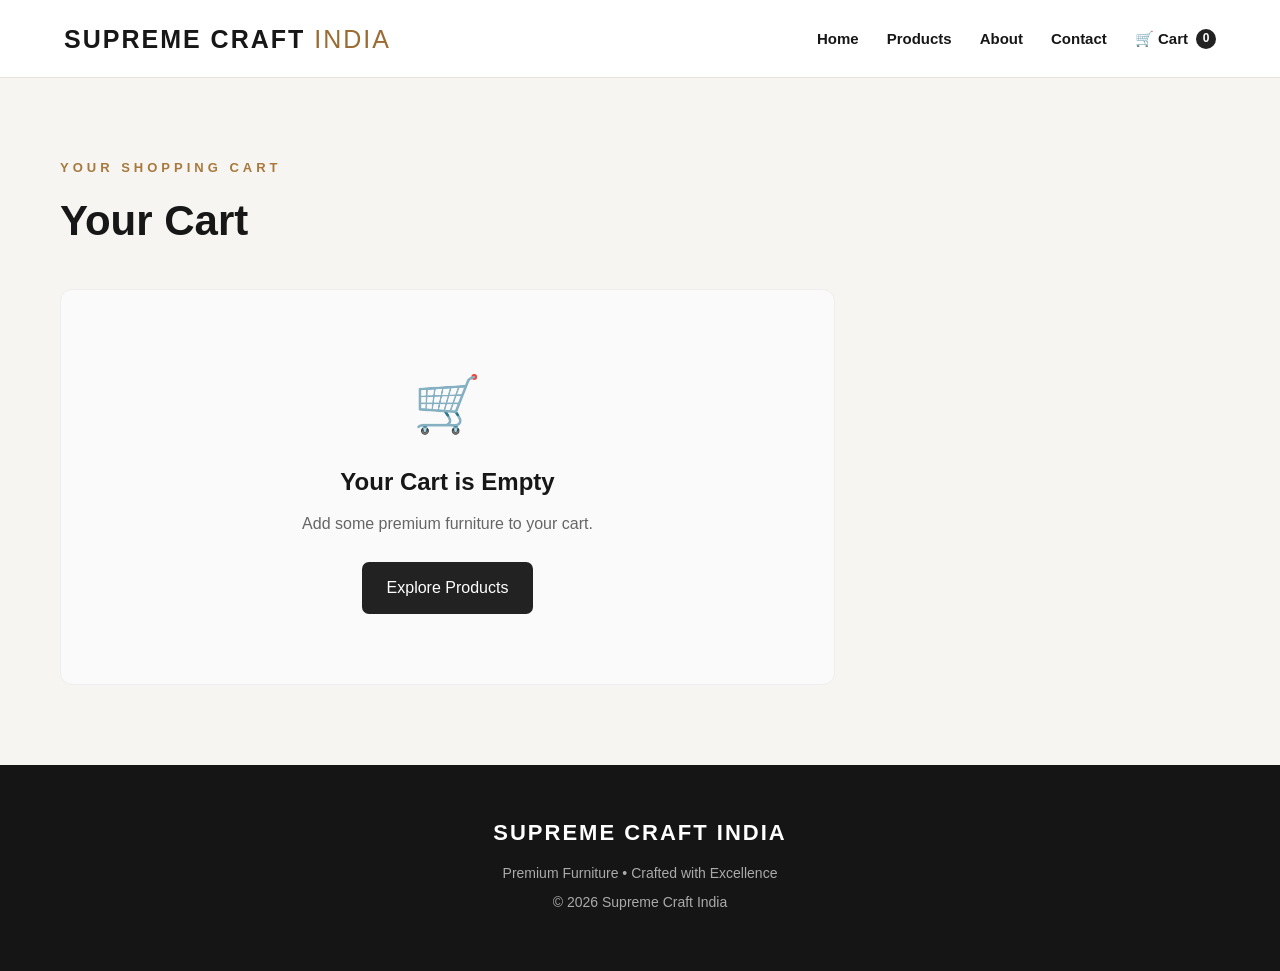
<file: cart.html>
<!DOCTYPE html>
<html lang="en">

<head>

    <meta charset="UTF-8">

    <meta
        name="viewport"
        content="width=device-width, initial-scale=1.0"
    >

    <title>Cart | Supreme Craft India</title>

    <link rel="stylesheet" href="style.css">

    <style>

        /* ========================================
           CART PAGE
        ======================================== */

        .cart-page {
            max-width: 1200px;
            margin: 60px auto;
            padding: 20px;
        }

        .cart-page-header {
            margin-bottom: 35px;
        }

        .cart-page-header .small-title {
            margin-bottom: 8px;
        }

        .cart-page-header h1 {
            font-size: 42px;
            margin: 0;
        }

        .cart-layout {
            display: grid;
            grid-template-columns: 1fr 350px;
            gap: 35px;
            align-items: start;
        }

        /* ========================================
           CART ITEMS
        ======================================== */

        .cart-items {
            display: flex;
            flex-direction: column;
            gap: 15px;
        }

        .cart-item {
            display: grid;
            grid-template-columns: 110px 1fr auto;
            gap: 20px;
            align-items: center;
            padding: 18px;
            background: #fff;
            border: 1px solid #e5e5e5;
            border-radius: 12px;
        }

        .cart-item-image {
            width: 110px;
            height: 90px;
            object-fit: cover;
            border-radius: 8px;
            background: #f5f5f5;
        }

        .cart-item-info h3 {
            margin: 0 0 7px;
            font-size: 19px;
        }

        .cart-item-price {
            font-size: 16px;
            color: #555;
            margin-bottom: 12px;
        }

        .quantity-control {
            display: flex;
            align-items: center;
            gap: 10px;
        }

        .quantity-control button {
            width: 34px;
            height: 34px;
            border: 1px solid #ddd;
            background: #fff;
            border-radius: 6px;
            cursor: pointer;
            font-size: 18px;
        }

        .quantity-control button:hover {
            background: #f1f1f1;
        }

        .quantity-value {
            min-width: 25px;
            text-align: center;
            font-weight: 600;
        }

        .cart-item-total {
            text-align: right;
        }

        .cart-item-total strong {
            display: block;
            font-size: 18px;
            margin-bottom: 10px;
        }

        .remove-btn {
            border: none;
            background: #d00000;
            color: white;
            padding: 8px 12px;
            border-radius: 6px;
            cursor: pointer;
        }

        .remove-btn:hover {
            opacity: 0.85;
        }

        /* ========================================
           SUMMARY
        ======================================== */

        .cart-summary {
            background: #fafafa;
            border: 1px solid #ddd;
            border-radius: 12px;
            padding: 25px;
            position: sticky;
            top: 20px;
        }

        .cart-summary h2 {
            margin-top: 0;
            margin-bottom: 25px;
        }

        .summary-row {
            display: flex;
            justify-content: space-between;
            gap: 15px;
            padding: 10px 0;
        }

        .summary-total {
            border-top: 1px solid #ddd;
            margin-top: 10px;
            padding-top: 18px;
            font-size: 21px;
            font-weight: 700;
        }

        .checkout-btn {
            width: 100%;
            border: none;
            padding: 15px;
            margin-top: 20px;
            background: #168000;
            color: white;
            border-radius: 7px;
            cursor: pointer;
            font-size: 16px;
            font-weight: 600;
        }

        .checkout-btn:hover {
            opacity: 0.9;
        }

        .continue-btn {
            display: block;
            text-align: center;
            text-decoration: none;
            margin-top: 12px;
            padding: 13px;
            border: 1px solid #222;
            color: #222;
            border-radius: 7px;
        }

        /* ========================================
           EMPTY CART
        ======================================== */

        .empty-cart {
            text-align: center;
            padding: 70px 20px;
            border: 1px solid #eee;
            border-radius: 12px;
            background: #fafafa;
        }

        .empty-cart-icon {
            font-size: 55px;
            margin-bottom: 15px;
        }

        .empty-cart h2 {
            margin-bottom: 10px;
        }

        .empty-cart p {
            color: #666;
            margin-bottom: 25px;
        }

        .shop-btn {
            display: inline-block;
            padding: 13px 25px;
            background: #222;
            color: white;
            text-decoration: none;
            border-radius: 7px;
        }

        /* ========================================
           HEADER CART COUNT
        ======================================== */

        #cartCount {
            display: inline-flex;
            align-items: center;
            justify-content: center;
            min-width: 20px;
            height: 20px;
            padding: 0 5px;
            background: #222;
            color: white;
            border-radius: 20px;
            font-size: 12px;
        }

        /* ========================================
           MOBILE
        ======================================== */

        @media (max-width: 800px) {

            .cart-page {
                margin: 30px auto;
                padding: 15px;
            }

            .cart-page-header h1 {
                font-size: 32px;
            }

            .cart-layout {
                grid-template-columns: 1fr;
            }

            .cart-summary {
                position: static;
            }

        }

        @media (max-width: 600px) {

            .cart-item {
                grid-template-columns: 80px 1fr;
                gap: 12px;
            }

            .cart-item-image {
                width: 80px;
                height: 75px;
            }

            .cart-item-info h3 {
                font-size: 16px;
            }

            .cart-item-total {
                grid-column: 1 / -1;
                display: flex;
                align-items: center;
                justify-content: space-between;
                border-top: 1px solid #eee;
                padding-top: 12px;
            }

            .cart-item-total strong {
                margin: 0;
            }

        }

    </style>

</head>


<body>


<!-- ========================================
     HEADER
======================================== -->

<header class="site-header">

    <div class="logo">
        SUPREME CRAFT <span>INDIA</span>
    </div>

    <nav>

        <a href="index.html">
            Home
        </a>

        <a href="index.html#products">
            Products
        </a>

        <a href="index.html#about">
            About
        </a>

        <a href="index.html#contact">
            Contact
        </a>

        <a href="cart.html" class="cart-link">
            🛒 Cart
            <span id="cartCount">0</span>
        </a>

    </nav>

</header>


<!-- ========================================
     CART
======================================== -->

<main class="cart-page">


    <div class="cart-page-header">

        <p class="small-title">
            YOUR SHOPPING CART
        </p>

        <h1>
            Your Cart
        </h1>

    </div>


    <!-- CART CONTENT -->

    <div
        id="cartContent"
        class="cart-layout"
    >

        <!-- ITEMS -->

        <div
            id="cartItems"
            class="cart-items"
        ></div>


        <!-- SUMMARY -->

        <aside
            id="cartSummary"
            class="cart-summary"
        >

            <h2>
                Order Summary
            </h2>

            <div class="summary-row">

                <span>
                    Items
                </span>

                <span id="summaryItems">
                    0
                </span>

            </div>

            <div class="summary-row">

                <span>
                    Subtotal
                </span>

                <span>
                    ₹<span id="summarySubtotal">0</span>
                </span>

            </div>

            <div class="summary-row">

                <span>
                    Shipping
                </span>

                <span>
                    To be calculated
                </span>

            </div>

            <div class="summary-row summary-total">

                <span>
                    Total
                </span>

                <span>
                    ₹<span id="summaryTotal">0</span>
                </span>

            </div>

            <button
                class="checkout-btn"
                onclick="checkoutWhatsApp()"
            >
                📱 Order on WhatsApp
            </button>

            <a
                href="index.html#products"
                class="continue-btn"
            >
                Continue Shopping
            </a>

        </aside>

    </div>

</main>


<!-- ========================================
     FOOTER
======================================== -->

<footer>

    <h3>
        SUPREME CRAFT INDIA
    </h3>

    <p>
        Premium Furniture • Crafted with Excellence
    </p>

    <p>
        © 2026 Supreme Craft India
    </p>

</footer>


<!-- ========================================
     SCRIPT
======================================== -->

<script>

"use strict";


/* ========================================
   GET CART
======================================== */

function getCart() {

    try {

        const cart =
            JSON.parse(
                localStorage.getItem("cart")
            );

        return Array.isArray(cart)
            ? cart
            : [];

    } catch (error) {

        console.error(
            "Cart data error:",
            error
        );

        return [];

    }

}


/* ========================================
   SAVE CART
======================================== */

function saveCart(cart) {

    localStorage.setItem(
        "cart",
        JSON.stringify(cart)
    );

}


/* ========================================
   FORMAT PRICE
======================================== */

function formatPrice(price) {

    return Number(
        price || 0
    ).toLocaleString("en-IN");

}


/* ========================================
   ESCAPE HTML
======================================== */

function escapeHTML(value) {

    return String(value ?? "")
        .replace(/&/g, "&amp;")
        .replace(/</g, "&lt;")
        .replace(/>/g, "&gt;")
        .replace(/"/g, "&quot;")
        .replace(/'/g, "&#039;");

}


/* ========================================
   UPDATE CART COUNT
======================================== */

function updateCartCount() {

    const cart =
        getCart();

    const totalItems =
        cart.reduce(
            function(total, item) {

                return total +
                    Math.max(
                        0,
                        Number(item.quantity) || 0
                    );

            },
            0
        );


    const count =
        document.getElementById(
            "cartCount"
        );


    if (count) {

        count.innerText =
            totalItems;

    }

}


/* ========================================
   RENDER CART
======================================== */

function renderCart() {

    const cart =
        getCart();


    const itemsContainer =
        document.getElementById(
            "cartItems"
        );


    const summary =
        document.getElementById(
            "cartSummary"
        );


    if (!itemsContainer) {
        return;
    }


    /* EMPTY CART */

    if (cart.length === 0) {

        itemsContainer.innerHTML = `

            <div class="empty-cart">

                <div class="empty-cart-icon">
                    🛒
                </div>

                <h2>
                    Your Cart is Empty
                </h2>

                <p>
                    Add some premium furniture
                    to your cart.
                </p>

                <a
                    href="index.html#products"
                    class="shop-btn"
                >
                    Explore Products
                </a>

            </div>

        `;


        if (summary) {

            summary.style.display =
                "none";

        }


        updateCartCount();

        return;

    }


    if (summary) {

        summary.style.display =
            "block";

    }


    let subtotal = 0;

    let totalItems = 0;


    itemsContainer.innerHTML = "";


    cart.forEach(
        function(item, index) {

            const name =
                item.name ||
                "Premium Furniture";


            const price =
                Number(item.price) || 0;


            const quantity =
                Math.max(
                    1,
                    Number(item.quantity) || 1
                );


            const itemTotal =
                price * quantity;


            subtotal +=
                itemTotal;


            totalItems +=
                quantity;


            /*
             * Old cart items may not have
             * an image. Use a safe fallback.
             */

            const image =
                item.image ||
                "images/image1.jpg";


            itemsContainer.innerHTML += `

                <div class="cart-item">

                    <img
                        class="cart-item-image"
                        src="${escapeHTML(image)}"
                        alt="${escapeHTML(name)}"
                        onerror="
                            this.src='images/image1.jpg'
                        "
                    >

                    <div class="cart-item-info">

                        <h3>
                            ${escapeHTML(name)}
                        </h3>

                        <div class="cart-item-price">

                            ₹${formatPrice(price)}
                            each

                        </div>

                        <div class="quantity-control">

                            <button
                                type="button"
                                onclick="changeCartQuantity(${index}, -1)"
                            >
                                −
                            </button>

                            <span class="quantity-value">
                                ${quantity}
                            </span>

                            <button
                                type="button"
                                onclick="changeCartQuantity(${index}, 1)"
                            >
                                +
                            </button>

                        </div>

                    </div>

                    <div class="cart-item-total">

                        <strong>
                            ₹${formatPrice(itemTotal)}
                        </strong>

                        <button
                            type="button"
                            class="remove-btn"
                            onclick="removeCartItem(${index})"
                        >
                            🗑️ Remove
                        </button>

                    </div>

                </div>

            `;

        }
    );


    document.getElementById(
        "summaryItems"
    ).innerText =
        totalItems;


    document.getElementById(
        "summarySubtotal"
    ).innerText =
        formatPrice(subtotal);


    document.getElementById(
        "summaryTotal"
    ).innerText =
        formatPrice(subtotal);


    updateCartCount();

}


/* ========================================
   CHANGE QUANTITY
======================================== */

function changeCartQuantity(
    index,
    change
) {

    const cart =
        getCart();


    if (!cart[index]) {
        return;
    }


    let quantity =
        Number(
            cart[index].quantity
        ) || 1;


    quantity +=
        Number(change) || 0;


    if (quantity <= 0) {

        removeCartItem(index);

        return;

    }


    cart[index].quantity =
        quantity;


    saveCart(cart);

    renderCart();

}


/* ========================================
   REMOVE ITEM
======================================== */

function removeCartItem(index) {

    const cart =
        getCart();


    if (!cart[index]) {
        return;
    }


    const productName =
        cart[index].name ||
        "this product";


    const confirmed =
        confirm(
            "Kya aap \"" +
            productName +
            "\" ko cart se remove karna chahte hain?"
        );


    if (!confirmed) {
        return;
    }


    cart.splice(
        index,
        1
    );


    saveCart(cart);

    renderCart();

}


/* ========================================
   CLEAR CART
======================================== */

function clearCart() {

    const cart =
        getCart();


    if (cart.length === 0) {
        return;
    }


    const confirmed =
        confirm(
            "Kya aap poora cart clear karna chahte hain?"
        );


    if (!confirmed) {
        return;
    }


    localStorage.removeItem(
        "cart"
    );


    renderCart();

}


/* ========================================
   WHATSAPP CHECKOUT
======================================== */

function checkoutWhatsApp() {

    const cart =
        getCart();


    if (cart.length === 0) {

        alert(
            "Your cart is empty."
        );

        return;

    }


    const phoneNumber =
        "919509393894";


    let total = 0;

    let message =
        "Hello Supreme Craft India,\n\n" +
        "I want to order the following products:\n\n";


    cart.forEach(
        function(item, index) {

            const name =
                item.name ||
                "Premium Furniture";


            const price =
                Number(item.price) || 0;


            const quantity =
                Math.max(
                    1,
                    Number(item.quantity) || 1
                );


            const itemTotal =
                price * quantity;


            total +=
                itemTotal;


            message +=
                (index + 1) +
                ". " +
                name +
                "\n" +

                "Quantity: " +
                quantity +
                "\n" +

                "Price: ₹" +
                formatPrice(price) +
                "\n" +

                "Total: ₹" +
                formatPrice(itemTotal) +
                "\n\n";

        }
    );


    message +=
        "Grand Total: ₹" +
        formatPrice(total) +
        "\n\n" +

        "Please provide more details about delivery and payment.";


    const whatsappURL =
        "https://wa.me/" +
        phoneNumber +
        "?text=" +
        encodeURIComponent(
            message
        );


    window.open(
        whatsappURL,
        "_blank",
        "noopener,noreferrer"
    );

}


/* ========================================
   START
======================================== */

document.addEventListener(
    "DOMContentLoaded",
    function() {

        renderCart();

        updateCartCount();

    }
);

</script>


</body>

</html>
</file>
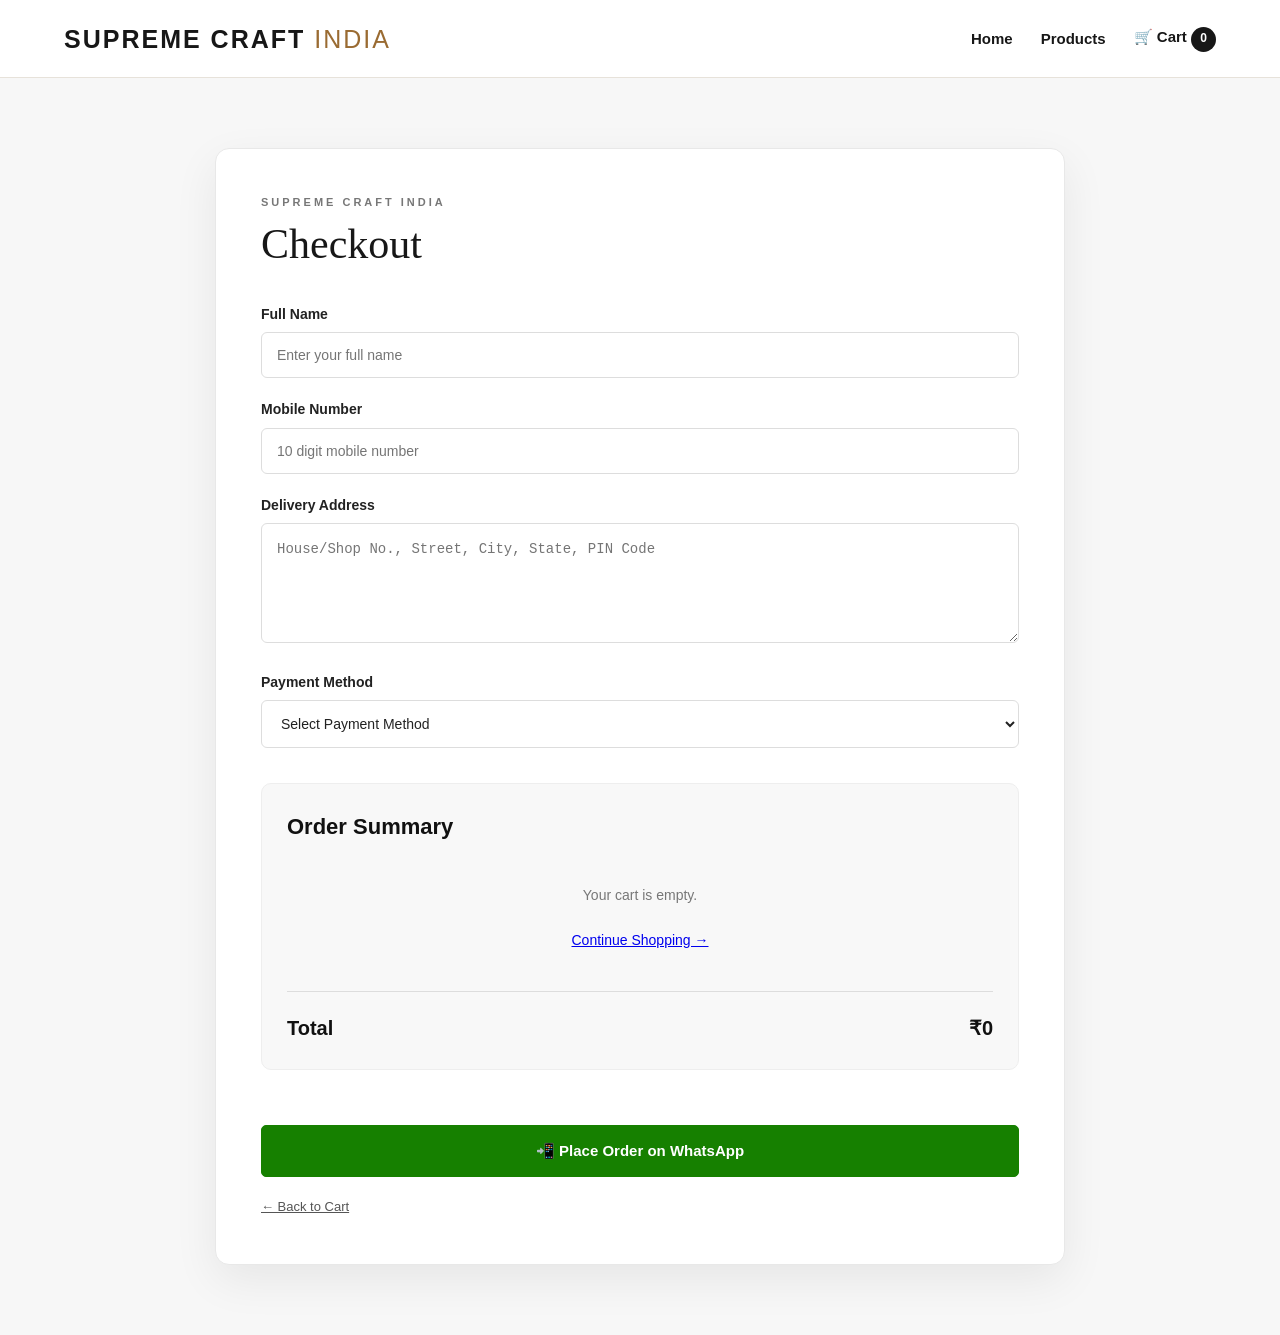
<file: checkout.html>
<!DOCTYPE html>
<html lang="en">

<head>

    <meta charset="UTF-8">

    <meta
        name="viewport"
        content="width=device-width, initial-scale=1.0"
    >

    <title>Checkout | Supreme Craft India</title>

    <link
        rel="stylesheet"
        href="style.css"
    >

    <style>

        /* =====================================================
           CHECKOUT PAGE
           ===================================================== */

        .checkout {
            min-height: calc(100vh - 80px);

            padding: 70px 20px;

            background: #f7f7f7;
        }


        .checkout-box {
            width: 100%;

            max-width: 850px;

            margin: 0 auto;

            padding: 45px;

            background: #ffffff;

            border: 1px solid #e8e8e8;

            border-radius: 14px;

            box-shadow:
                0 15px 45px rgba(
                    0,
                    0,
                    0,
                    0.07
                );
        }


        .checkout-box .small-title {
            margin-bottom: 8px;

            color: #777777;

            font-size: 11px;

            font-weight: 700;

            letter-spacing: 3px;
        }


        .checkout-box h1 {
            margin-bottom: 35px;

            font-size: 42px;

            line-height: 1.15;
        }


        /* =====================================================
           FORM
           ===================================================== */

        #checkoutForm {
            width: 100%;
        }


        #checkoutForm label {
            display: block;

            margin-top: 20px;

            margin-bottom: 7px;

            color: #222222;

            font-size: 14px;

            font-weight: 600;
        }


        #checkoutForm input,
        #checkoutForm textarea,
        #checkoutForm select {

            width: 100%;

            padding: 14px 15px;

            border: 1px solid #dddddd;

            border-radius: 6px;

            outline: none;

            background: #ffffff;

            color: #222222;

            font-size: 14px;

            transition:
                border-color 0.2s ease,
                box-shadow 0.2s ease;
        }


        #checkoutForm input:focus,
        #checkoutForm textarea:focus,
        #checkoutForm select:focus {

            border-color: #222222;

            box-shadow:
                0 0 0 3px rgba(
                    0,
                    0,
                    0,
                    0.05
                );
        }


        #checkoutForm textarea {

            resize: vertical;

            min-height: 120px;

            line-height: 1.6;
        }


        /* =====================================================
           ORDER SUMMARY
           ===================================================== */

        .order-summary {

            margin-top: 35px;

            padding: 25px;

            background: #f8f8f8;

            border: 1px solid #eeeeee;

            border-radius: 10px;
        }


        .order-summary h2 {

            margin-bottom: 20px;

            font-size: 22px;

            color: #111111;
        }


        #checkoutItems {

            display: flex;

            flex-direction: column;

            gap: 12px;
        }


        .checkout-item {

            display: flex;

            align-items: center;

            gap: 14px;

            padding: 12px 0;

            border-bottom: 1px solid #e5e5e5;
        }


        .checkout-item:last-child {

            border-bottom: none;
        }


        .checkout-item-image {

            width: 65px;

            height: 60px;

            flex: 0 0 65px;

            object-fit: cover;

            border-radius: 7px;

            background: #eeeeee;
        }


        .checkout-item-info {

            flex: 1;

            min-width: 0;
        }


        .checkout-item-name {

            margin-bottom: 3px;

            color: #222222;

            font-size: 14px;

            font-weight: 700;
        }


        .checkout-item-quantity {

            color: #777777;

            font-size: 12px;
        }


        .checkout-item-price {

            white-space: nowrap;

            color: #111111;

            font-size: 14px;

            font-weight: 700;
        }


        .empty-checkout {

            padding: 20px 0;

            text-align: center;

            color: #777777;

            font-size: 14px;
        }


        .order-summary h3 {

            display: flex;

            align-items: center;

            justify-content: space-between;

            gap: 15px;

            margin-top: 20px;

            padding-top: 20px;

            border-top: 1px solid #dddddd;

            color: #111111;

            font-size: 20px;
        }


        /* =====================================================
           PLACE ORDER
           ===================================================== */

        .place-order {

            width: 100%;

            margin-top: 25px;

            padding: 16px 20px;

            border: 1px solid #168000;

            border-radius: 5px;

            background: #168000;

            color: #ffffff;

            font-size: 15px;

            font-weight: 700;

            cursor: pointer;

            transition:
                background 0.25s ease,
                transform 0.25s ease;
        }


        .place-order:hover {

            background: #116800;

            transform: translateY(-2px);
        }


        .place-order:disabled {

            opacity: 0.6;

            cursor: not-allowed;

            transform: none;
        }


        /* =====================================================
           BACK LINK
           ===================================================== */

        .checkout-back {

            display: inline-block;

            margin-top: 20px;

            color: #555555;

            font-size: 13px;

            text-decoration: underline;
        }


        .checkout-back:hover {

            color: #111111;
        }


        /* =====================================================
           MOBILE
           ===================================================== */

        @media (max-width: 768px) {

            .checkout {

                padding: 35px 14px;
            }


            .checkout-box {

                padding: 28px 20px;

                border-radius: 10px;
            }


            .checkout-box h1 {

                margin-bottom: 25px;

                font-size: 32px;
            }


            .order-summary {

                padding: 18px;
            }


            .order-summary h2 {

                font-size: 19px;
            }


            .order-summary h3 {

                font-size: 18px;
            }

        }


        @media (max-width: 480px) {

            .checkout {

                padding: 20px 10px;
            }


            .checkout-box {

                padding: 23px 15px;
            }


            .checkout-box h1 {

                font-size: 29px;
            }


            .checkout-item-image {

                width: 55px;

                height: 52px;

                flex-basis: 55px;
            }


            .checkout-item-name {

                font-size: 13px;
            }


            .checkout-item-price {

                font-size: 12px;
            }


            #checkoutForm input,
            #checkoutForm textarea,
            #checkoutForm select {

                padding: 13px;
            }

        }

    </style>

</head>


<body>


<!-- =====================================================
     HEADER
     ===================================================== -->

<header class="site-header">

    <div class="logo">

        SUPREME CRAFT
        <span>INDIA</span>

    </div>


    <nav>

        <a href="index.html">
            Home
        </a>

        <a href="index.html#products">
            Products
        </a>

        <a href="cart.html">
            🛒 Cart
            <span id="cartCount">0</span>
        </a>

    </nav>

</header>



<!-- =====================================================
     CHECKOUT
     ===================================================== -->

<section class="checkout">

    <div class="checkout-box">

        <p class="small-title">
            SUPREME CRAFT INDIA
        </p>


        <h1>
            Checkout
        </h1>


        <form id="checkoutForm">

            <!-- NAME -->

            <label for="name">
                Full Name
            </label>

            <input
                type="text"
                id="name"
                placeholder="Enter your full name"
                autocomplete="name"
                minlength="2"
                maxlength="80"
                required
            >



            <!-- PHONE -->

            <label for="phone">
                Mobile Number
            </label>

            <input
                type="tel"
                id="phone"
                placeholder="10 digit mobile number"
                autocomplete="tel"
                inputmode="numeric"
                maxlength="10"
                required
            >



            <!-- ADDRESS -->

            <label for="address">
                Delivery Address
            </label>

            <textarea
                id="address"
                placeholder="House/Shop No., Street, City, State, PIN Code"
                autocomplete="street-address"
                minlength="10"
                maxlength="500"
                required
            ></textarea>



            <!-- PAYMENT -->

            <label for="payment">
                Payment Method
            </label>

            <select
                id="payment"
                required
            >

                <option value="">
                    Select Payment Method
                </option>

                <option value="Cash on Delivery">
                    Cash on Delivery
                </option>

                <option value="UPI">
                    UPI
                </option>

                <option value="Online Payment">
                    Online Payment
                </option>

            </select>



            <!-- ORDER SUMMARY -->

            <div class="order-summary">

                <h2>
                    Order Summary
                </h2>


                <div id="checkoutItems">
                </div>


                <h3>

                    <span>
                        Total
                    </span>

                    <span>
                        ₹<span id="checkoutTotal">0</span>
                    </span>

                </h3>

            </div>



            <!-- PLACE ORDER -->

            <button
                type="submit"
                class="place-order"
                id="placeOrderButton"
            >
                📲 Place Order on WhatsApp
            </button>


            <a
                href="cart.html"
                class="checkout-back"
            >
                ← Back to Cart
            </a>

        </form>

    </div>

</section>



<!-- =====================================================
     JAVASCRIPT
     ===================================================== -->

<script>

"use strict";


// =========================================================
// CART
// =========================================================

let cart = [];

try {

    cart =
        JSON.parse(
            localStorage.getItem("cart")
        ) || [];

    if (!Array.isArray(cart)) {

        cart = [];

    }

} catch (error) {

    console.error(
        "Cart loading error:",
        error
    );

    cart = [];

}



// =========================================================
// CART COUNT
// =========================================================

function updateCartCount() {

    const cartCount =
        document.getElementById(
            "cartCount"
        );


    if (!cartCount) {

        return;

    }


    const totalItems =
        cart.reduce(
            function(total, item) {

                return total +
                    Number(
                        item.quantity || 0
                    );

            },
            0
        );


    cartCount.innerText =
        totalItems;

}



// =========================================================
// FORMAT PRICE
// =========================================================

function formatPrice(price) {

    return Number(price || 0)
        .toLocaleString("en-IN");

}



// =========================================================
// PRODUCT IMAGE
// =========================================================

function getProductImage(product) {

    if (
        product &&
        Array.isArray(product.images) &&
        product.images.length > 0
    ) {

        return product.images[0];

    }


    if (
        product &&
        product.image
    ) {

        return product.image;

    }


    return "images/placeholder.jpg";

}



// =========================================================
// SHOW ORDER SUMMARY
// =========================================================

function showOrderSummary() {

    const itemsContainer =
        document.getElementById(
            "checkoutItems"
        );


    const totalElement =
        document.getElementById(
            "checkoutTotal"
        );


    if (!itemsContainer || !totalElement) {

        return;

    }


    if (cart.length === 0) {

        itemsContainer.innerHTML = `

            <div class="empty-checkout">

                Your cart is empty.

                <br><br>

                <a href="index.html">
                    Continue Shopping →
                </a>

            </div>

        `;


        totalElement.innerText =
            "0";


        return;

    }


    let total = 0;


    itemsContainer.innerHTML = "";


    cart.forEach(
        function(product) {

            const price =
                Number(product.price) || 0;


            const quantity =
                Number(product.quantity) || 0;


            const productTotal =
                price * quantity;


            total += productTotal;


            const image =
                getProductImage(product);


            const item =
                document.createElement("div");


            item.className =
                "checkout-item";


            item.innerHTML = `

                <img
                    class="checkout-item-image"
                    src="${image}"
                    alt=""
                    onerror="
                        this.src='images/placeholder.jpg';
                    "
                >

                <div class="checkout-item-info">

                    <div class="checkout-item-name">
                        ${escapeHTML(product.name || "Product")}
                    </div>

                    <div class="checkout-item-quantity">
                        ₹${formatPrice(price)}
                        × ${quantity}
                    </div>

                </div>

                <div class="checkout-item-price">
                    ₹${formatPrice(productTotal)}
                </div>

            `;


            itemsContainer.appendChild(item);

        }
    );


    totalElement.innerText =
        formatPrice(total);

}



// =========================================================
// HTML ESCAPE
// =========================================================

function escapeHTML(value) {

    return String(value)
        .replace(/&/g, "&amp;")
        .replace(/</g, "&lt;")
        .replace(/>/g, "&gt;")
        .replace(/"/g, "&quot;")
        .replace(/'/g, "&#039;");

}



// =========================================================
// PHONE VALIDATION
// =========================================================

function validatePhone(phone) {

    return /^[6-9][0-9]{9}$/.test(phone);

}



// =========================================================
// CHECKOUT FORM
// =========================================================

const checkoutForm =
    document.getElementById(
        "checkoutForm"
    );


if (checkoutForm) {

    checkoutForm.addEventListener(
        "submit",
        function(event) {

            event.preventDefault();


            // ---------------------------------------------
            // EMPTY CART CHECK
            // ---------------------------------------------

            if (cart.length === 0) {

                alert(
                    "Your cart is empty!"
                );

                window.location.href =
                    "index.html";

                return;

            }


            // ---------------------------------------------
            // GET FORM VALUES
            // ---------------------------------------------

            const name =
                document
                .getElementById("name")
                .value
                .trim();


            const phone =
                document
                .getElementById("phone")
                .value
                .replace(/\D/g, "")
                .trim();


            const address =
                document
                .getElementById("address")
                .value
                .trim();


            const payment =
                document
                .getElementById("payment")
                .value;



            // ---------------------------------------------
            // VALIDATION
            // ---------------------------------------------

            if (name.length < 2) {

                alert(
                    "Please enter your full name."
                );

                return;

            }


            if (!validatePhone(phone)) {

                alert(
                    "Please enter a valid 10 digit Indian mobile number."
                );

                return;

            }


            if (address.length < 10) {

                alert(
                    "Please enter your complete delivery address."
                );

                return;

            }


            if (!payment) {

                alert(
                    "Please select a payment method."
                );

                return;

            }



            // ---------------------------------------------
            // CALCULATE TOTAL
            // ---------------------------------------------

            let total = 0;


            cart.forEach(
                function(product) {

                    const price =
                        Number(product.price) || 0;


                    const quantity =
                        Number(product.quantity) || 0;


                    total +=
                        price * quantity;

                }
            );



            // ---------------------------------------------
            // WHATSAPP MESSAGE
            // ---------------------------------------------

            let message =
                "🛋️ NEW ORDER - SUPREME CRAFT INDIA\n\n";


            message +=
                "CUSTOMER DETAILS\n";


            message +=
                "Name: " +
                name +
                "\n";


            message +=
                "Mobile: " +
                phone +
                "\n";


            message +=
                "Address: " +
                address +
                "\n\n";


            message +=
                "PRODUCTS\n";


            cart.forEach(
                function(product) {

                    const price =
                        Number(product.price) || 0;


                    const quantity =
                        Number(product.quantity) || 0;


                    const productTotal =
                        price * quantity;


                    message +=
                        product.name +
                        " × " +
                        quantity +
                        " = ₹" +
                        formatPrice(
                            productTotal
                        ) +
                        "\n";

                }
            );


            message +=
                "\nTOTAL: ₹" +
                formatPrice(total) +
                "\n";


            message +=
                "Payment: " +
                payment;



            // =================================================
            // YOUR SUPREME CRAFT INDIA WHATSAPP NUMBER
            // =================================================

            const whatsappNumber =
                "919509393894";



            // =================================================
            // WHATSAPP URL
            // =================================================

            const whatsappURL =
                "https://wa.me/" +
                whatsappNumber +
                "?text=" +
                encodeURIComponent(
                    message
                );



            // =================================================
            // PREVENT DOUBLE CLICK
            // =================================================

            const button =
                document.getElementById(
                    "placeOrderButton"
                );


            if (button) {

                button.disabled = true;

                button.innerText =
                    "Opening WhatsApp...";

            }



            // =================================================
            // OPEN WHATSAPP
            // =================================================

            window.open(
                whatsappURL,
                "_blank"
            );



            // =================================================
            // CLEAR CART
            // =================================================

            localStorage.removeItem(
                "cart"
            );


            cart = [];


            updateCartCount();

        }
    );

}



// =========================================================
// START
// =========================================================

updateCartCount();

showOrderSummary();

</script>


</body>

</html>
</file>
<file: style.css>
/* =========================================================
   SUPREME CRAFT INDIA
   PREMIUM RESPONSIVE STYLESHEET
========================================================= */

* {
    margin: 0;
    padding: 0;
    box-sizing: border-box;
}

html {
    scroll-behavior: smooth;
}

body {
    font-family: Arial, Helvetica, sans-serif;
    background: #f7f5f1;
    color: #171717;
    line-height: 1.6;
}

/* =========================================================
   HEADER
========================================================= */

.site-header {
    width: 100%;
    min-height: 78px;
    padding: 18px 5%;
    display: flex;
    align-items: center;
    justify-content: space-between;
    gap: 30px;
    background: rgba(255, 255, 255, 0.96);
    border-bottom: 1px solid #e7e2da;
    position: sticky;
    top: 0;
    z-index: 1000;
}

.logo {
    font-size: 25px;
    font-weight: 800;
    letter-spacing: 2px;
    white-space: nowrap;
}

.logo span {
    color: #9a6b32;
    font-weight: 400;
}

.site-header nav {
    display: flex;
    align-items: center;
    gap: 28px;
}

.site-header nav a,
.cart-link {
    color: #171717;
    text-decoration: none;
    font-size: 15px;
    font-weight: 600;
    transition: 0.3s ease;
}

.site-header nav a:hover,
.cart-link:hover {
    color: #9a6b32;
}

.cart-link {
    display: flex;
    align-items: center;
    gap: 8px;
    white-space: nowrap;
}

#cartCount {
    min-width: 25px;
    height: 25px;
    padding: 0 7px;
    display: inline-flex;
    align-items: center;
    justify-content: center;
    background: #171717;
    color: white;
    border-radius: 50px;
    font-size: 12px;
}

/* =========================================================
   HERO
========================================================= */

.hero {
    width: 100%;
    min-height: 680px;
}

.hero-slider {
    width: 100%;
    height: 680px;
    position: relative;
    overflow: hidden;
    background: #222;
}

.hero-slider > img {
    width: 100%;
    height: 100%;
    object-fit: cover;
    object-position: center;
    display: block;
}

.hero-overlay {
    position: absolute;
    inset: 0;
    background:
        linear-gradient(
            90deg,
            rgba(0, 0, 0, 0.68) 0%,
            rgba(0, 0, 0, 0.35) 40%,
            rgba(0, 0, 0, 0.08) 75%,
            rgba(0, 0, 0, 0.05) 100%
        );
    z-index: 1;
}

.hero-content {
    position: absolute;
    z-index: 2;
    left: 8%;
    top: 50%;
    transform: translateY(-50%);
    max-width: 620px;
    color: white;
}

.small-title {
    margin-bottom: 12px;
    color: #a7793e;
    font-size: 13px;
    font-weight: 700;
    letter-spacing: 4px;
}

.hero-content .small-title {
    color: #e2c18f;
}

.hero-content h1 {
    margin-bottom: 22px;
    font-family: Georgia, "Times New Roman", serif;
    font-size: clamp(48px, 6vw, 82px);
    font-weight: 400;
    line-height: 1.02;
}

.hero-content > p:not(.small-title) {
    max-width: 550px;
    margin-bottom: 30px;
    font-size: 18px;
    line-height: 1.7;
    color: #f2f2f2;
}

.btn {
    display: inline-block;
    padding: 14px 25px;
    border: 1px solid #b88a4a;
    background: #b88a4a;
    color: white;
    text-decoration: none;
    font-weight: 700;
    letter-spacing: 0.5px;
    transition: 0.3s ease;
}

.btn:hover {
    background: #91682f;
    border-color: #91682f;
    transform: translateY(-2px);
}

/* Hero arrows */

.hero-prev,
.hero-next {
    position: absolute;
    z-index: 5;
    top: 50%;
    transform: translateY(-50%);
    width: 48px;
    height: 48px;
    border: 1px solid rgba(255, 255, 255, 0.6);
    border-radius: 50%;
    background: rgba(0, 0, 0, 0.3);
    color: white;
    font-size: 20px;
    cursor: pointer;
    transition: 0.3s ease;
}

.hero-prev {
    left: 25px;
}

.hero-next {
    right: 25px;
}

.hero-prev:hover,
.hero-next:hover {
    background: white;
    color: #111;
}

/* Hero dots */

.hero-dots {
    position: absolute;
    z-index: 5;
    bottom: 25px;
    left: 50%;
    transform: translateX(-50%);
    display: flex;
    gap: 9px;
}

.hero-dot {
    width: 10px;
    height: 10px;
    padding: 0;
    border: 0;
    border-radius: 50%;
    background: rgba(255, 255, 255, 0.55);
    cursor: pointer;
    transition: 0.3s ease;
}

.hero-dot.active {
    width: 28px;
    border-radius: 10px;
    background: white;
}

/* =========================================================
   PRODUCTS
========================================================= */

.products {
    width: 100%;
    max-width: 1400px;
    margin: auto;
    padding: 100px 5%;
}

.products > .small-title {
    text-align: center;
}

.products > h2 {
    margin-bottom: 35px;
    text-align: center;
    font-family: Georgia, "Times New Roman", serif;
    font-size: clamp(36px, 5vw, 55px);
    font-weight: 400;
}

/* Categories */

.categories {
    margin-bottom: 45px;
    display: flex;
    justify-content: center;
    align-items: center;
    gap: 10px;
    flex-wrap: wrap;
}

.category-btn {
    padding: 11px 22px;
    border: 1px solid #d4cec4;
    border-radius: 50px;
    background: white;
    color: #333;
    font-size: 14px;
    font-weight: 600;
    cursor: pointer;
    transition: 0.3s ease;
}

.category-btn:hover,
.category-btn.active {
    background: #171717;
    border-color: #171717;
    color: white;
}

/* Product container */

.product-container {
    width: 100%;
    display: grid;
    grid-template-columns: repeat(3, minmax(0, 1fr));
    gap: 28px;
}

/* Product card */

.product-card {
    min-width: 0;
    overflow: hidden;
    background: white;
    border: 1px solid #e7e1d8;
    border-radius: 16px;
    box-shadow: 0 10px 35px rgba(0, 0, 0, 0.06);
    transition: transform 0.35s ease, box-shadow 0.35s ease;
}

.product-card:hover {
    transform: translateY(-7px);
    box-shadow: 0 18px 45px rgba(0, 0, 0, 0.12);
}

.product-card > img {
    width: 100%;
    height: 320px;
    display: block;
    object-fit: cover;
    transition: transform 0.5s ease;
}

.product-card:hover > img {
    transform: scale(1.04);
}

.no-image {
    width: 100%;
    height: 320px;
    display: flex;
    align-items: center;
    justify-content: center;
    background: #eeeae3;
    color: #777;
}

.product-info {
    padding: 24px;
}

.product-info h3 {
    margin-bottom: 9px;
    font-family: Georgia, "Times New Roman", serif;
    font-size: 24px;
    font-weight: 500;
}

.product-info p {
    min-height: 51px;
    margin-bottom: 15px;
    color: #6b6b6b;
    font-size: 14px;
    line-height: 1.6;

    display: -webkit-box;
    -webkit-box-orient: vertical;
    -webkit-line-clamp: 2;
    line-clamp: 2;
    overflow: hidden;
}

.product-price {
    margin-bottom: 18px;
    color: #9a6b32;
    font-size: 22px;
    font-weight: 800;
}

.product-buttons {
    display: flex;
    align-items: center;
    gap: 10px;
    flex-wrap: wrap;
}

.product-buttons .view-product {
    padding: 11px 16px;
    border: 1px solid #171717;
    background: #171717;
    color: white;
    font-size: 14px;
}

.product-buttons .view-product:hover {
    background: #333;
}

.product-buttons .add-cart {
    padding: 11px 16px;
    border: 1px solid #b88a4a;
    background: white;
    color: #9a6b32;
    font-size: 14px;
    font-weight: 700;
    transition: 0.3s ease;
}

.product-buttons .add-cart:hover {
    background: #b88a4a;
    color: white;
}

/* Loading */

.product-loading {
    grid-column: 1 / -1;
    min-height: 250px;
    display: flex;
    align-items: center;
    justify-content: center;
    text-align: center;
    font-size: 18px;
    color: #555;
}

/* Empty/Error */

.product-empty,
.product-error {
    grid-column: 1 / -1;
    padding: 60px 20px;
    text-align: center;
}

.product-empty h3,
.product-error h3 {
    margin-bottom: 10px;
    font-size: 25px;
}

.product-error {
    color: #9b2226;
}

/* =========================================================
   ABOUT
========================================================= */

.about {
    padding: 100px 8%;
    text-align: center;
    background: #ece7df;
}

.about .small-title {
    margin-bottom: 12px;
}

.about h2 {
    margin-bottom: 20px;
    font-family: Georgia, "Times New Roman", serif;
    font-size: clamp(35px, 5vw, 55px);
    font-weight: 400;
}

.about > p:last-child {
    max-width: 720px;
    margin: auto;
    color: #5e5e5e;
    font-size: 17px;
}

/* =========================================================
   CONTACT
========================================================= */

.contact {
    padding: 90px 20px;
    text-align: center;
    background: #f7f5f1;
}

.contact h2 {
    margin-bottom: 30px;
    font-family: Georgia, "Times New Roman", serif;
    font-size: 45px;
    font-weight: 400;
}

.contact p {
    margin: 9px 0;
    color: #555;
    font-size: 16px;
}

/* =========================================================
   FOOTER
========================================================= */

footer {
    padding: 50px 20px;
    text-align: center;
    background: #151515;
    color: white;
}

footer h3 {
    margin-bottom: 12px;
    font-size: 22px;
    letter-spacing: 2px;
}

footer p {
    margin: 7px 0;
    color: #aaa;
    font-size: 14px;
}

/* =========================================================
   FLOATING BUTTONS
========================================================= */

.floating-buttons {
    position: fixed;
    right: 20px;
    bottom: 20px;
    z-index: 900;
    display: flex;
    flex-direction: column;
    gap: 10px;
}

.float {
    width: 48px;
    height: 48px;
    display: flex;
    align-items: center;
    justify-content: center;
    border-radius: 50%;
    text-decoration: none;
    font-size: 21px;
    background: #171717;
    color: white;
    box-shadow: 0 6px 20px rgba(0, 0, 0, 0.18);
    transition: 0.3s ease;
}

.float:hover {
    transform: translateY(-4px);
}

/* =========================================================
   CHECKOUT
========================================================= */

.checkout {
    min-height: calc(100vh - 80px);
    padding: 80px 20px;
    background: #f7f5f1;
}

.checkout-box {
    width: 100%;
    max-width: 750px;
    margin: auto;
    padding: 45px;
    background: white;
    border: 1px solid #e3ddd4;
    border-radius: 18px;
    box-shadow: 0 15px 50px rgba(0, 0, 0, 0.08);
}

.checkout-box h1 {
    margin-bottom: 30px;
    font-family: Georgia, "Times New Roman", serif;
    font-size: 48px;
    font-weight: 400;
}

.checkout-box label {
    display: block;
    margin: 18px 0 7px;
    font-weight: 700;
}

.checkout-box input,
.checkout-box textarea,
.checkout-box select {
    width: 100%;
    padding: 14px 15px;
    border: 1px solid #d6d0c8;
    border-radius: 8px;
    background: white;
    color: #222;
    font-size: 15px;
    outline: none;
}

.checkout-box input:focus,
.checkout-box textarea:focus,
.checkout-box select:focus {
    border-color: #9a6b32;
}

.order-summary {
    margin: 30px 0;
    padding: 25px;
    border-radius: 12px;
    background: #f5f1ea;
}

.order-summary h2 {
    margin-bottom: 15px;
}

.order-summary p {
    margin: 8px 0;
}

.order-summary h3 {
    margin-top: 20px;
    font-size: 22px;
}

.place-order {
    width: 100%;
    padding: 15px;
    border: 0;
    border-radius: 8px;
    background: #171717;
    color: white;
    font-size: 16px;
    font-weight: 700;
    cursor: pointer;
    transition: 0.3s ease;
}

.place-order:hover {
    background: #9a6b32;
}

/* =========================================================
   MOBILE
========================================================= */

@media (max-width: 900px) {

    .site-header {
        padding: 15px 4%;
        flex-wrap: wrap;
        gap: 15px;
    }

    .logo {
        font-size: 20px;
    }

    .site-header nav {
        order: 3;
        width: 100%;
        justify-content: center;
        gap: 20px;
    }

    .product-container {
        grid-template-columns: repeat(2, minmax(0, 1fr));
    }

    .hero,
    .hero-slider {
        min-height: 600px;
        height: 600px;
    }

    .hero-content {
        left: 6%;
        right: 6%;
    }

    .hero-content h1 {
        font-size: clamp(42px, 8vw, 65px);
    }

}

@media (max-width: 600px) {

    /* Header */

    .site-header {
        min-height: auto;
        padding: 14px 16px;
        justify-content: center;
    }

    .logo {
        width: 100%;
        text-align: center;
        font-size: 19px;
        letter-spacing: 1.5px;
    }

    .site-header nav {
        order: 2;
        gap: 14px;
    }

    .site-header nav a {
        font-size: 13px;
    }

    .cart-link {
        order: 3;
        font-size: 14px;
    }

    /* Hero */

    .hero,
    .hero-slider {
        height: 570px;
        min-height: 570px;
    }

    .hero-slider > img {
        object-position: center;
    }

    .hero-overlay {
        background:
            linear-gradient(
                90deg,
                rgba(0, 0, 0, 0.72),
                rgba(0, 0, 0, 0.2)
            );
    }

    .hero-content {
        left: 25px;
        right: 25px;
        top: 50%;
    }

    .hero-content .small-title {
        font-size: 11px;
        letter-spacing: 2px;
    }

    .hero-content h1 {
        margin-bottom: 17px;
        font-size: 43px;
        line-height: 1.05;
    }

    .hero-content > p:not(.small-title) {
        margin-bottom: 23px;
        font-size: 15px;
        line-height: 1.5;
    }

    .hero-content .btn {
        padding: 12px 18px;
        font-size: 13px;
    }

    .hero-prev,
    .hero-next {
        width: 40px;
        height: 40px;
        font-size: 16px;
    }

    .hero-prev {
        left: 12px;
    }

    .hero-next {
        right: 12px;
    }

    /* Products */

    .products {
        padding: 70px 16px;
    }

    .products > h2 {
        margin-bottom: 25px;
        font-size: 38px;
    }

    .categories {
        gap: 7px;
        margin-bottom: 30px;
    }

    .category-btn {
        padding: 9px 15px;
        font-size: 12px;
    }

    .product-container {
        grid-template-columns: 1fr;
        gap: 22px;
    }

    .product-card > img,
    .no-image {
        height: 300px;
    }

    .product-info {
        padding: 20px;
    }

    .product-info h3 {
        font-size: 22px;
    }

    .product-buttons {
        flex-direction: column;
        align-items: stretch;
    }

    .product-buttons .view-product,
    .product-buttons .add-cart {
        width: 100%;
        text-align: center;
    }

    /* About */

    .about {
        padding: 70px 20px;
    }

    .about h2 {
        font-size: 38px;
    }

    .about > p:last-child {
        font-size: 15px;
    }

    /* Contact */

    .contact {
        padding: 65px 20px;
    }

    .contact h2 {
        font-size: 38px;
    }

    /* Footer */

    footer {
        padding: 40px 15px;
    }

    footer h3 {
        font-size: 18px;
    }

    /* Floating */

    .floating-buttons {
        right: 13px;
        bottom: 13px;
    }

    .float {
        width: 43px;
        height: 43px;
        font-size: 18px;
    }

    /* Checkout */

    .checkout {
        padding: 45px 15px;
    }

    .checkout-box {
        padding: 25px 18px;
    }

    .checkout-box h1 {
        font-size: 38px;
    }

}

/* =========================================================
   VERY SMALL PHONES
========================================================= */

@media (max-width: 380px) {

    .logo {
        font-size: 16px;
    }

    .site-header nav {
        gap: 10px;
    }

    .site-header nav a {
        font-size: 12px;
    }

    .hero,
    .hero-slider {
        height: 520px;
        min-height: 520px;
    }

    .hero-content h1 {
        font-size: 36px;
    }

    .products > h2,
    .about h2,
    .contact h2 {
        font-size: 32px;
    }

}
</file>
